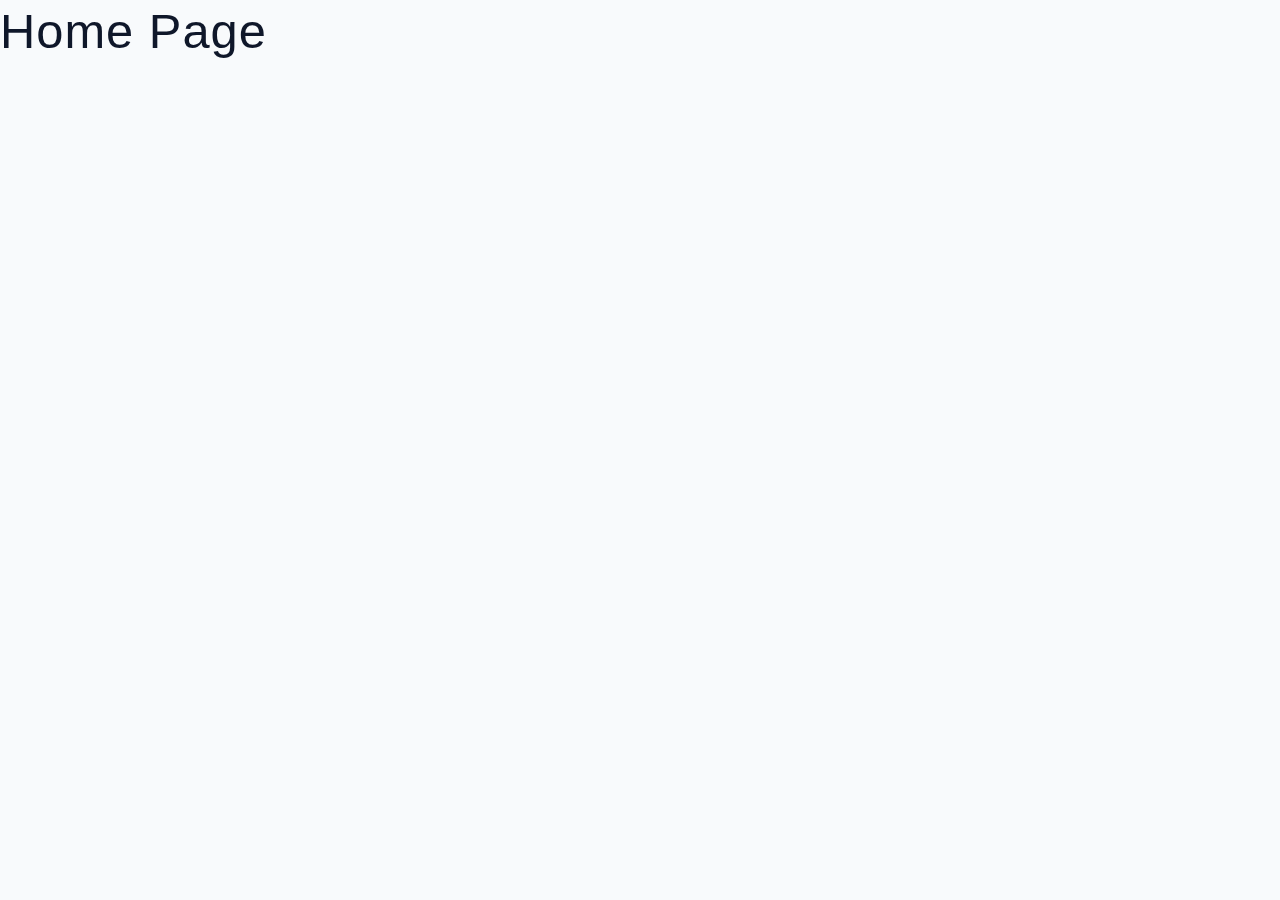
<file: index.html>
<!DOCTYPE html>
<html lang="en">
  <head>
    <meta charset="UTF-8" />
    <meta http-equiv="X-UA-Compatible" content="IE=edge" />
    <meta name="viewport" content="width=device-width, initial-scale=1.0" />
    <title>Simply Recipes || Starter</title>
    <!-- favicon -->
    <link rel="shortcut icon" href="./assets/favicon.ico" type="image/x-icon" />
    <!-- normalize -->
    <link rel="stylesheet" href="./css/normalize.css" />
    <!-- font-awesome -->
    <link
      rel="stylesheet"
      href="https://cdnjs.cloudflare.com/ajax/libs/font-awesome/5.14.0/css/all.min.css"
    />
    <!-- main css -->
    <link rel="stylesheet" href="./css/main.css" />
  </head>
  <body>
   <h1>Home Page </h1>
    
  </body>
</html>
</file>
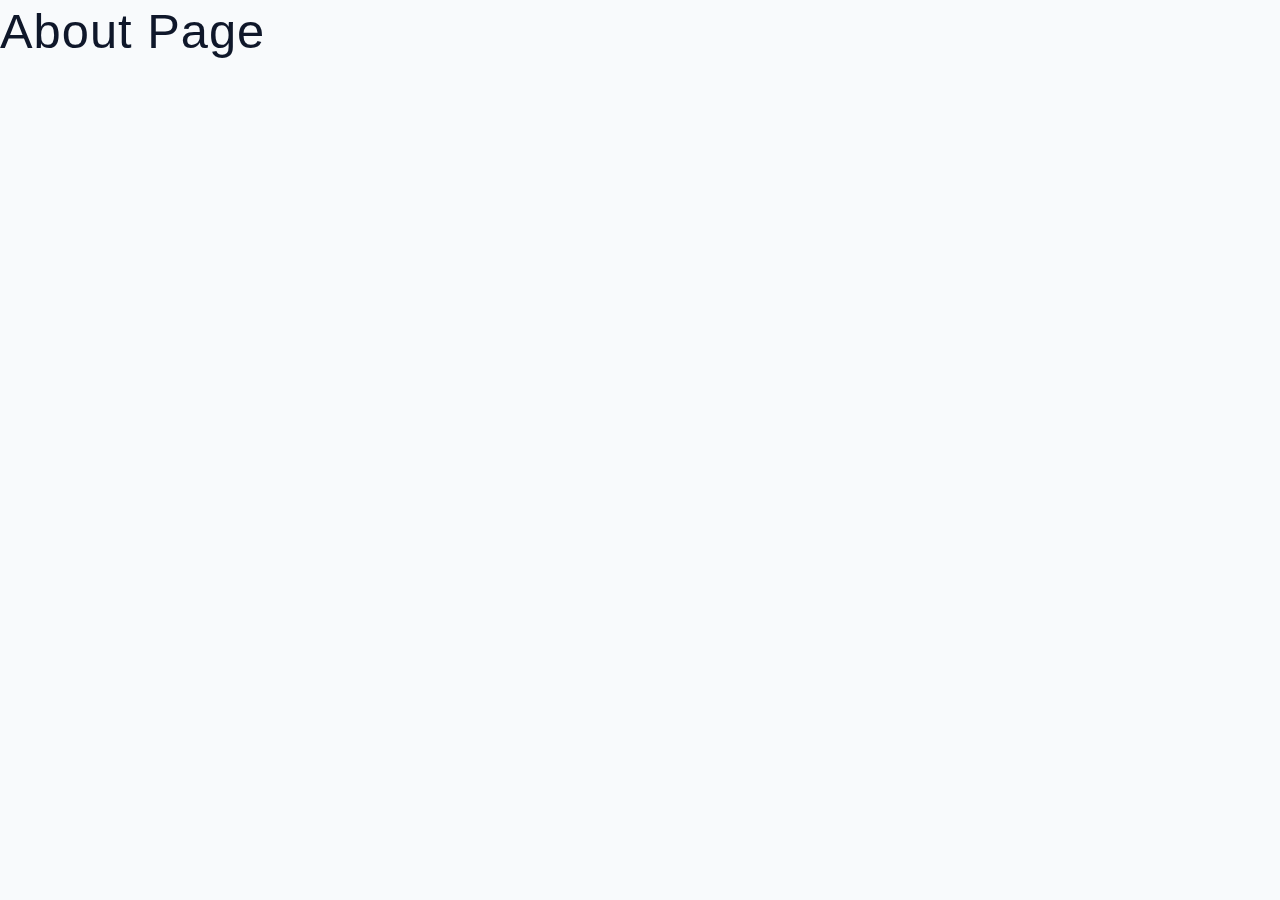
<file: about.html>
<!DOCTYPE html>
<html lang="en">
  <head>
    <meta charset="UTF-8" />
    <meta http-equiv="X-UA-Compatible" content="IE=edge" />
    <meta name="viewport" content="width=device-width, initial-scale=1.0" />
    <title>About || Starter</title>
    <!-- favicon -->
    <link rel="shortcut icon" href="./assets/favicon.ico" type="image/x-icon" />
    <!-- normalize -->
    <link rel="stylesheet" href="./css/normalize.css" />
    <!-- font-awesome -->
    <link
      rel="stylesheet"
      href="https://cdnjs.cloudflare.com/ajax/libs/font-awesome/5.14.0/css/all.min.css" />
    <!-- main css -->
    <link rel="stylesheet" href="./css/main.css" />
  </head>
  <body>
    <h1>About Page</h1>
  </body>
</html>
</file>
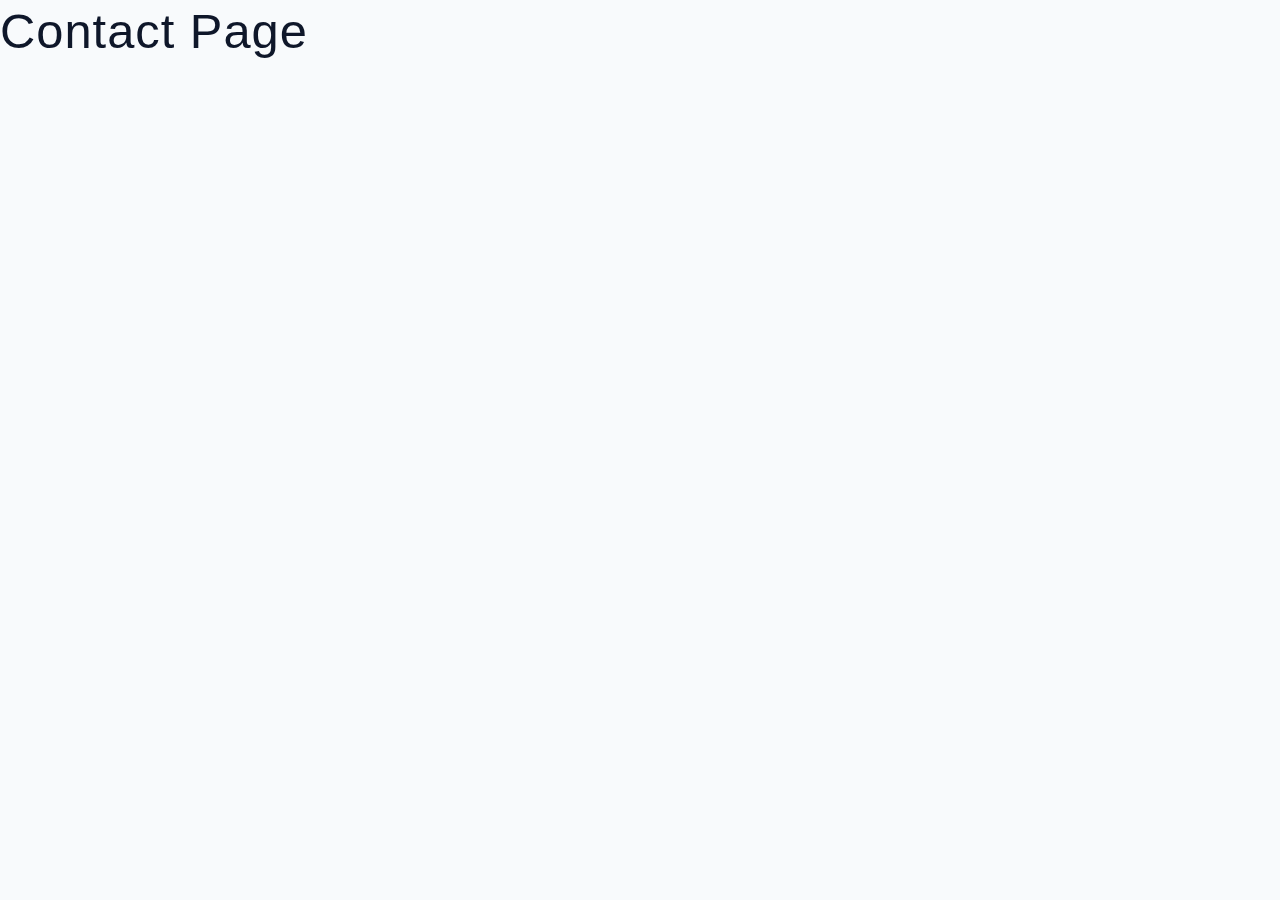
<file: contact.html>
<!DOCTYPE html>
<html lang="en">
  <head>
    <meta charset="UTF-8" />
    <meta http-equiv="X-UA-Compatible" content="IE=edge" />
    <meta name="viewport" content="width=device-width, initial-scale=1.0" />
    <title>Contact || Starter</title>
    <!-- favicon -->
    <link rel="shortcut icon" href="./assets/favicon.ico" type="image/x-icon" />
    <!-- normalize -->
    <link rel="stylesheet" href="./css/normalize.css" />
    <!-- font-awesome -->
    <link
      rel="stylesheet"
      href="https://cdnjs.cloudflare.com/ajax/libs/font-awesome/5.14.0/css/all.min.css" />
    <!-- main css -->
    <link rel="stylesheet" href="./css/main.css" />
  </head>
  <body>
    <h1>Contact Page</h1>
  </body>
</html>
</file>
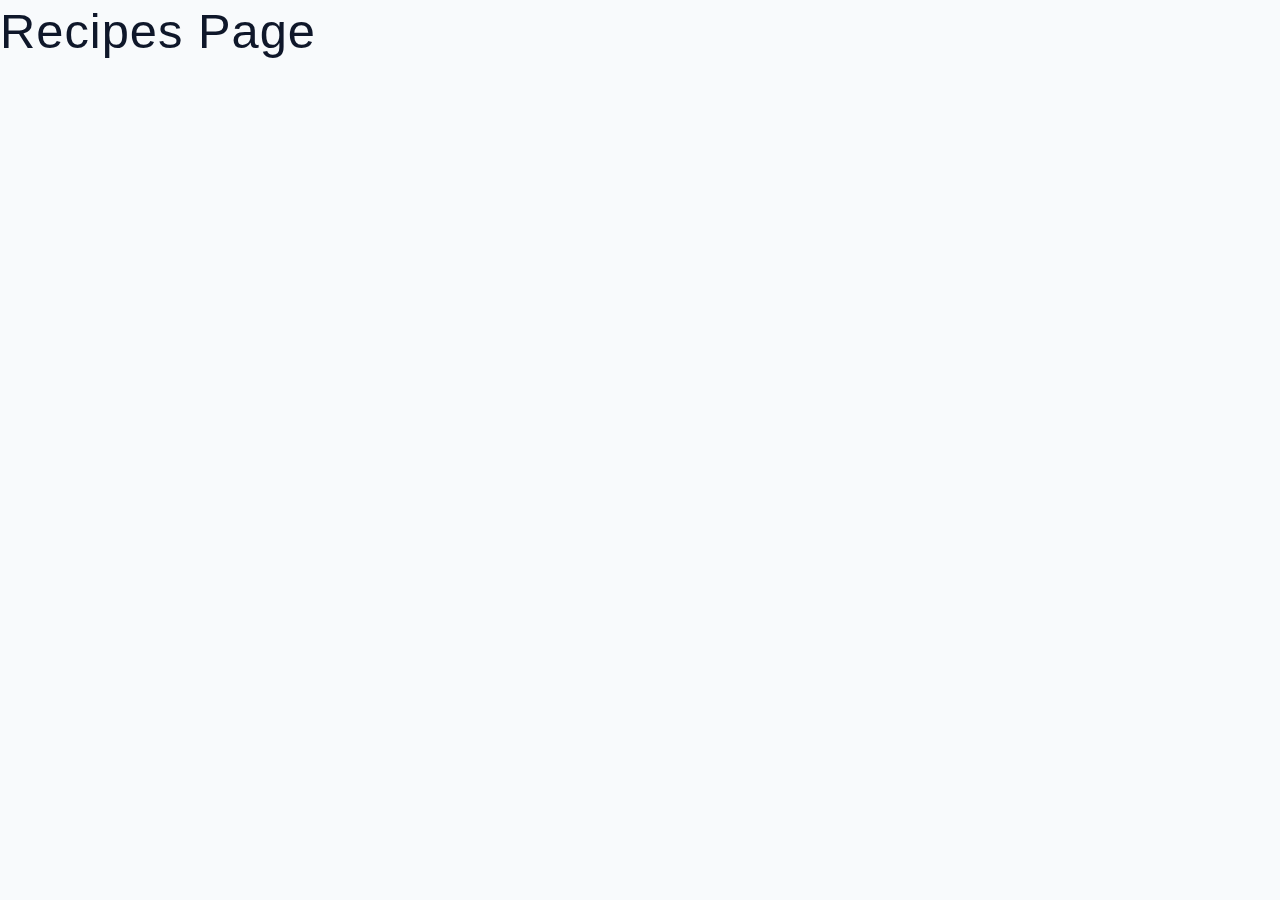
<file: recipes.html>
<!DOCTYPE html>
<html lang="en">
  <head>
    <meta charset="UTF-8" />
    <meta http-equiv="X-UA-Compatible" content="IE=edge" />
    <meta name="viewport" content="width=device-width, initial-scale=1.0" />
    <title>Recipes || Starter</title>
    <!-- favicon -->
    <link rel="shortcut icon" href="./assets/favicon.ico" type="image/x-icon" />
    <!-- normalize -->
    <link rel="stylesheet" href="./css/normalize.css" />
    <!-- font-awesome -->
    <link
      rel="stylesheet"
      href="https://cdnjs.cloudflare.com/ajax/libs/font-awesome/5.14.0/css/all.min.css" />
    <!-- main css -->
    <link rel="stylesheet" href="./css/main.css" />
  </head>
  <body>
    <h1>Recipes Page</h1>
  </body>
</html>
</file>
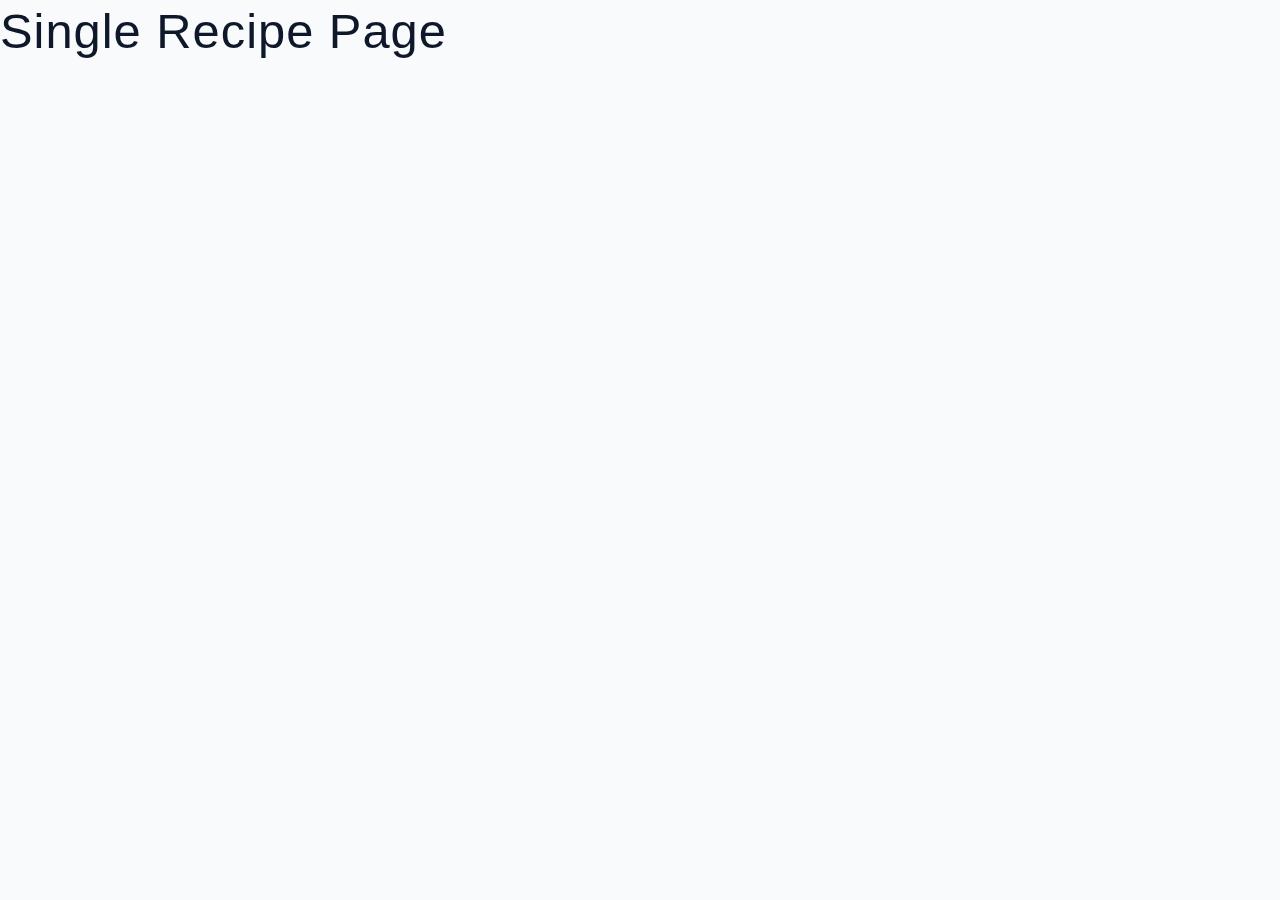
<file: single-recipe.html>
<!DOCTYPE html>
<html lang="en">
  <head>
    <meta charset="UTF-8" />
    <meta http-equiv="X-UA-Compatible" content="IE=edge" />
    <meta name="viewport" content="width=device-width, initial-scale=1.0" />
    <title>Single Recipe || Starter</title>
    <!-- favicon -->
    <link rel="shortcut icon" href="./assets/favicon.ico" type="image/x-icon" />
    <!-- normalize -->
    <link rel="stylesheet" href="./css/normalize.css" />
    <!-- font-awesome -->
    <link
      rel="stylesheet"
      href="https://cdnjs.cloudflare.com/ajax/libs/font-awesome/5.14.0/css/all.min.css"
    />
    <!-- main css -->
    <link rel="stylesheet" href="./css/main.css" />
  </head>
  <body>
   <h1>Single Recipe Page</h1>
    
  </body>
</html>
</file>
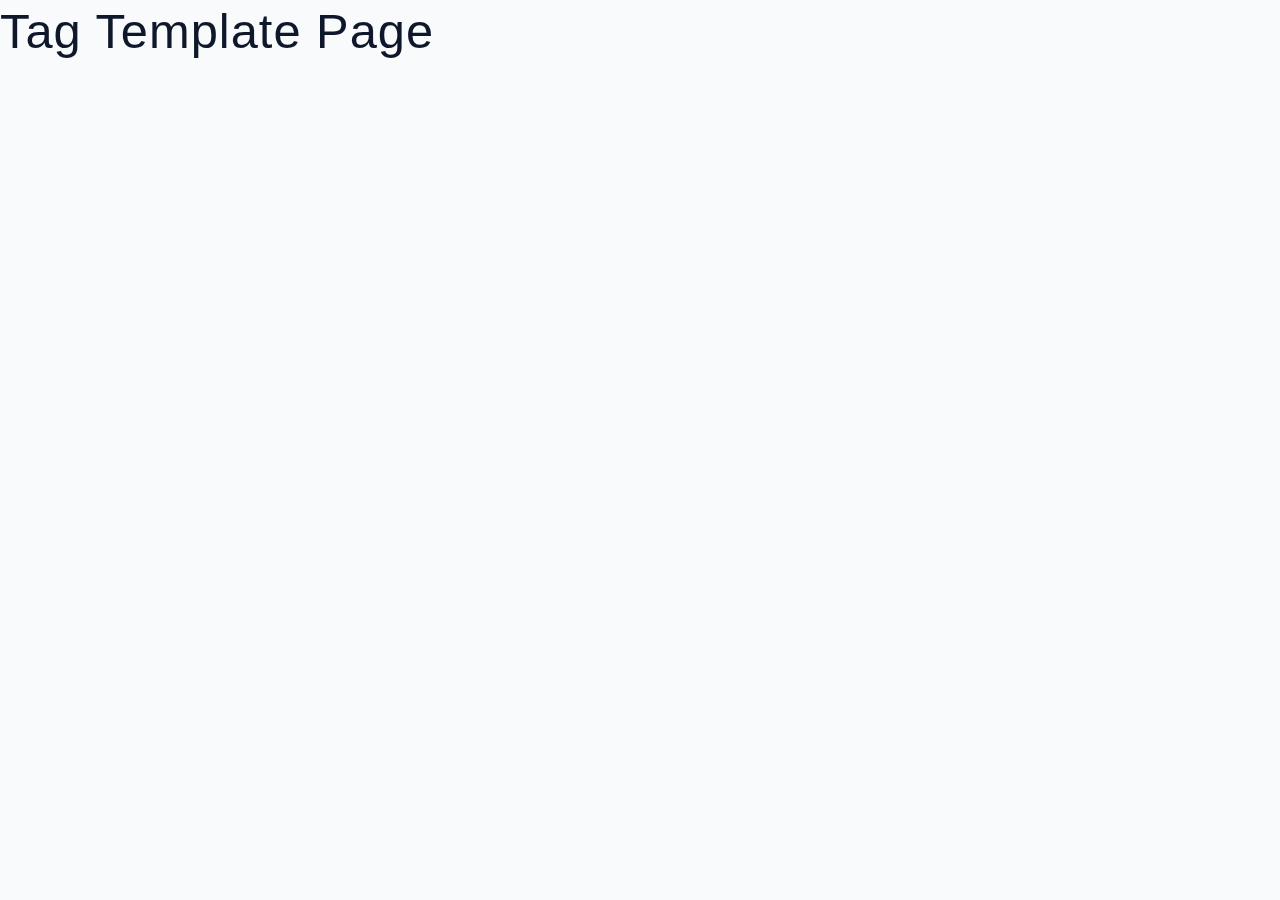
<file: tag-template.html>
<!DOCTYPE html>
<html lang="en">
  <head>
    <meta charset="UTF-8" />
    <meta http-equiv="X-UA-Compatible" content="IE=edge" />
    <meta name="viewport" content="width=device-width, initial-scale=1.0" />
    <title>Beef|| Starter</title>
    <!-- favicon -->
    <link rel="shortcut icon" href="./assets/favicon.ico" type="image/x-icon" />
    <!-- normalize -->
    <link rel="stylesheet" href="./css/normalize.css" />
    <!-- font-awesome -->
    <link
      rel="stylesheet"
      href="https://cdnjs.cloudflare.com/ajax/libs/font-awesome/5.14.0/css/all.min.css" />
    <!-- main css -->
    <link rel="stylesheet" href="./css/main.css" />
  </head>
  <body>
    <h1>Tag Template Page</h1>
  </body>
</html>
</file>
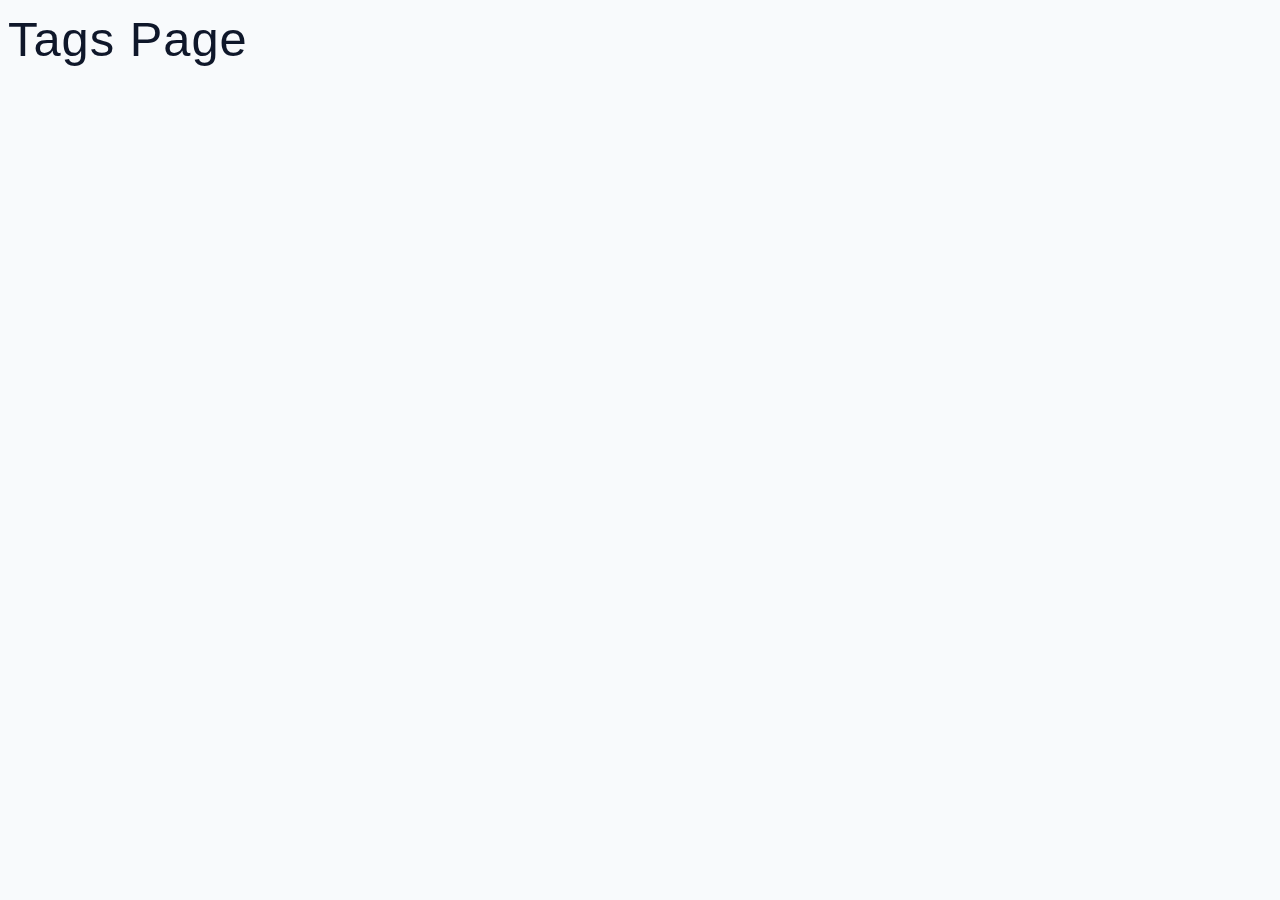
<file: tags.html>
<!DOCTYPE html>
<html lang="en">
  <head>
    <meta charset="UTF-8" />
    <meta name="viewport" content="width=device-width, initial-scale=1.0" />
    <title>Tags || Starter</title>
    <link
      rel="shortcut icon"
      href="./assets/favicon.ico"
      type="image/x-icon"
      <link
      rel="stylesheet"
      href="/css/normalize.css" />
    <link
      rel="stylesheet"
      href="https://cdnjs.cloudflare.com/ajax/libs/font-awesome/5.14.0/css/all.min.css" />
    <link rel="stylesheet" href="./css/main.css" />
  </head>
  <body>
    <h1>Tags Page</h1>
  </body>
</html>
</file>
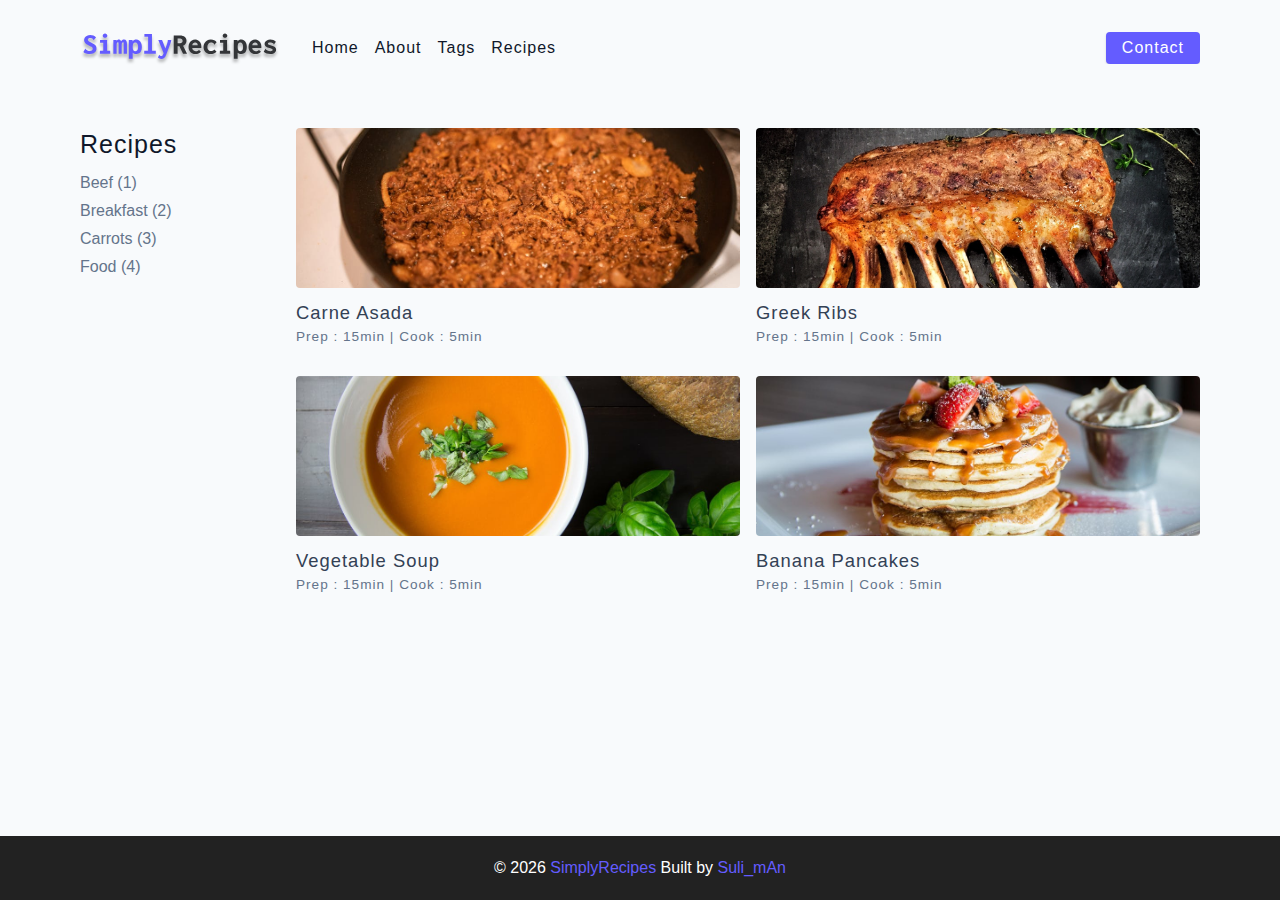
<file: html/recipes.html>
<!DOCTYPE html>
<html lang="en">
  <head>
    <meta charset="UTF-8" />
    <meta name="viewport" content="width=device-width, initial-scale=1.0" />
    <title>Recipes || Starter</title>
    <link
      rel="shortcut icon"
      href="/assets/design/favicon.ico"
      type="image/x-icon" />
    <link
      rel="stylesheet"
      href="https://cdnjs.cloudflare.com/ajax/libs/font-awesome/5.14.0/css/all.min.css" />
    <link rel="stylesheet" href="/css/style.css" />
  </head>
  <body>
    <!-- NAV BAR -->
    <nav class="navbar">
      <!-- NAV CENTER -->
      <div class="nav-center">
        <!-- NAV HEADER -->
        <div class="nav-header">
          <!-- HOME/LOGO -->
          <a href="index.html" class="nav-logo">
            <!-- LOGO SVG -->
            <img src="/assets/svg/logo.svg" alt="simply recipes" />
          </a>
          <!-- SIDEBAR BUTTON -->
          <button type="button" class="nav-btn btn" title="sidebar">
            <i class="fas fa-align-justify"></i>
          </button>
        </div>
        <!-- NAV HEADER -->

        <!-- NAV LINK -->
        <div class="nav-links">
          <a href="/index.html" class="nav-link">home</a>
          <a href="/html/about.html" class="nav-link">about</a>
          <a href="/html/tags.html" class="nav-link">tags</a>
          <a href="/html/recipes.html" class="nav-link">recipes</a>

          <div class="nav-link contact-link">
            <a href="/html/contact.html" class="btn">contact</a>
          </div>
        </div>
        <!-- NAV LINK END -->
      </div>
      <!-- NAV CENTER END -->
    </nav>
    <!-- NAV BAR END -->

    <main class="page">
      <section class="recipes-container">
        <!-- tag container -->
        <div class="tags-container">
          <h4>recipes</h4>
          <div class="tags-list">
            <a href="/html/tag-template.html">Beef (1)</a>
            <a href="/html/tag-template.html">Breakfast (2)</a>
            <a href="/html/tag-template.html">Carrots (3)</a>
            <a href="/html/tag-template.html">Food (4)</a>
          </div>
        </div>
        <!-- end of tag container -->
        <!-- recipes list -->
        <div class="recipes-list">
          <!-- single recipe -->
          <a href="/html/single-recipe.html" class="recipe">
            <img
              src="/assets/image/recipes/recipe-1.jpeg"
              class="img recipe-img"
              alt="" />
            <h5>Carne Asada</h5>
            <p>Prep : 15min | Cook : 5min</p>
          </a>
          <!-- end of single recipe -->
          <!-- single recipe -->
          <a href="/html/single-recipe.html" class="recipe">
            <img
              src="/assets/image/recipes/recipe-2.jpeg"
              class="img recipe-img"
              alt="" />
            <h5>Greek Ribs</h5>
            <p>Prep : 15min | Cook : 5min</p>
          </a>
          <!-- end of single recipe -->
          <!-- single recipe -->
          <a href="/html/single-recipe.html" class="recipe">
            <img
              src="/assets/image/recipes/recipe-3.jpeg"
              class="img recipe-img"
              alt="" />
            <h5>Vegetable Soup</h5>
            <p>Prep : 15min | Cook : 5min</p>
          </a>
          <!-- end of single recipe -->
          <!-- single recipe -->
          <a href="/html/single-recipe.html" class="recipe">
            <img
              src="/assets/image/recipes/recipe-4.jpeg"
              class="img recipe-img"
              alt="" />
            <h5>Banana Pancakes</h5>
            <p>Prep : 15min | Cook : 5min</p>
          </a>
          <!-- end of single recipe -->
        </div>
      </section>
    </main>
    <!-- end of main -->

    <!-- FOOTER -->
    <footer class="page-footer">
      <p>
        &copy; <span id="date"></span>
        <span class="footer-logo">SimplyRecipes</span> Built by
        <a href="https://github.com/SulimAnxO1">Suli_mAn</a>
      </p>
    </footer>
    <!-- FOOTER END -->

    <!-- JS -->
    <script src="/script.js"></script>
  </body>
</html>
</file>
<file: css/main.css>
/* BASIC RESET */
*,
::after,
::before {
  box-sizing: border-box;
}

/* FONT */
@import url("https://fonts.googleapis.com/css2?family=Roboto:wght@400;500;600&family=Montserrat&display=swap");
html {
  font-size: 100%;
}

/* CSS VARIABLES */
:root {
  /* colors */
  --primary-100: #e2e0ff;
  --primary-200: #c1beff;
  --primary-300: #a29dff;
  --primary-400: #837dff;
  --primary-500: #645cff;
  --primary-600: #504acc;
  --primary-700: #3c3799;
  --primary-800: #282566;
  --primary-900: #141233;

  /* grey */
  --grey-50: #f8fafc;
  --grey-100: #f1f5f9;
  --grey-200: #e2e8f0;
  --grey-300: #cbd5e1;
  --grey-400: #94a3b8;
  --grey-500: #64748b;
  --grey-600: #475569;
  --grey-700: #334155;
  --grey-800: #1e293b;
  --grey-900: #0f172a;
  /* rest of the colors */
  --black: #222;
  --white: #fff;
  --red-light: #f8d7da;
  --red-dark: #842029;
  --green-light: #d1e7dd;
  --green-dark: #0f5132;

  /* fonts  */
  --headingFont: "Roboto", sans-serif;
  --bodyFont: "Nunito", sans-serif;
  --smallText: 0.7em;
  /* rest of the vars */
  --backgroundColor: var(--grey-50);
  --textColor: var(--grey-900);
  --borderRadius: 0.25rem;
  --letterSpacing: 1px;
  --transition: 0.3s ease-in-out all;
  --max-width: 1120px;
  --fixed-width: 600px;

  /* box shadow*/
  --shadow-1: 0 1px 3px 0 rgba(0, 0, 0, 0.1), 0 1px 2px 0 rgba(0, 0, 0, 0.06);
  --shadow-2: 0 4px 6px -1px rgba(0, 0, 0, 0.1),
    0 2px 4px -1px rgba(0, 0, 0, 0.06);
  --shadow-3: 0 10px 15px -3px rgba(0, 0, 0, 0.1),
    0 4px 6px -2px rgba(0, 0, 0, 0.05);
  --shadow-4: 0 20px 25px -5px rgba(0, 0, 0, 0.1),
    0 10px 10px -5px rgba(0, 0, 0, 0.04);
}

body {
  background: var(--backgroundColor);
  font-family: var(--bodyFont);
  font-weight: 400;
  line-height: 1.75;
  color: var(--textColor);
}

p {
  margin-top: 0;
  margin-bottom: 1.5rem;
  max-width: 40em;
}

h1,
h2,
h3,
h4,
h5 {
  margin: 0;
  margin-bottom: 1.38rem;
  font-family: var(--headingFont);
  font-weight: 400;
  line-height: 1.3;
  text-transform: capitalize;
  letter-spacing: var(--letterSpacing);
}

h1 {
  margin-top: 0;
  font-size: 3.052rem;
}

h2 {
  font-size: 2.441rem;
}

h3 {
  font-size: 1.953rem;
}

h4 {
  font-size: 1.563rem;
}

h5 {
  font-size: 1.25rem;
}

small,
.text-small {
  font-size: var(--smallText);
}

a {
  text-decoration: none;
}
ul {
  list-style-type: none;
  padding: 0;
}

.img {
  width: 100%;
  display: block;
  object-fit: cover;
}
/* buttons */

.btn {
  cursor: pointer;
  color: var(--white);
  background: var(--primary-500);
  border: transparent;
  border-radius: var(--borderRadius);
  letter-spacing: var(--letterSpacing);
  padding: 0.375rem 0.75rem;
  box-shadow: var(--shadow-1);
  transition: var(--transition);
  text-transform: capitalize;
  display: inline-block;
}
.btn:hover {
  background: var(--primary-700);
  box-shadow: var(--shadow-3);
}
.btn-hipster {
  color: var(--primary-500);
  background: var(--primary-200);
}
.btn-hipster:hover {
  color: var(--primary-200);
  background: var(--primary-700);
}
.btn-block {
  width: 100%;
}

/* alerts */
.alert {
  padding: 0.375rem 0.75rem;
  margin-bottom: 1rem;
  border-color: transparent;
  border-radius: var(--borderRadius);
}

.alert-danger {
  color: var(--red-dark);
  background: var(--red-light);
}
.alert-success {
  color: var(--green-dark);
  background: var(--green-light);
}
/* form */

.form {
  width: 90vw;
  max-width: var(--fixed-width);
  background: var(--white);
  border-radius: var(--borderRadius);
  box-shadow: var(--shadow-2);
  padding: 2rem 2.5rem;
  margin: 3rem auto;
}
.form-label {
  display: block;
  font-size: var(--smallText);
  margin-bottom: 0.5rem;
  text-transform: capitalize;
  letter-spacing: var(--letterSpacing);
}
.form-input,
.form-textarea {
  width: 100%;
  padding: 0.375rem 0.75rem;
  border-radius: var(--borderRadius);
  background: var(--backgroundColor);
  border: 1px solid var(--grey-200);
}

.form-row {
  margin-bottom: 1rem;
}

.form-textarea {
  height: 7rem;
}
::placeholder {
  font-family: inherit;
  color: var(--grey-400);
}
.form-alert {
  color: var(--red-dark);
  letter-spacing: var(--letterSpacing);
  text-transform: capitalize;
}
/* alert */

@keyframes spinner {
  to {
    transform: rotate(360deg);
  }
}

.loading {
  width: 6rem;
  height: 6rem;
  border: 5px solid var(--grey-400);
  border-radius: 50%;
  border-top-color: var(--primary-500);
  animation: spinner 0.6s linear infinite;
}
.loading {
  margin: 0 auto;
}
/* title */

.title {
  text-align: center;
}

.title-underline {
  background: var(--primary-500);
  width: 7rem;
  height: 0.25rem;
  margin: 0 auto;
  margin-top: -1rem;
}

/*
=============== 
Navbar
===============
*/

.navbar {
  display: flex;
  align-items: center;
  justify-content: center;
}
.nav-center {
  width: 90vw;
  max-width: var(--max-width);
}
.nav-header {
  height: 6rem;
  display: flex;
  justify-content: space-between;
  align-items: center;
}
.nav-header img {
  width: 200px;
}
.nav-logo {
  display: flex;
  align-items: flex-end;
}

.nav-btn {
  padding: 0.15rem 0.75rem;
}
.nav-btn i {
  font-size: 1.25rem;
}
.nav-links {
  height: 0;
  overflow: hidden;
  display: flex;
  flex-direction: column;
  transition: var(--transition);
}
.show-links {
  height: 23.9375rem;
}

.nav-link {
  display: block;
  text-align: center;
  font-size: 1.25rem;
  text-transform: capitalize;
  color: var(--grey-900);
  letter-spacing: var(--letterSpacing);
  padding: 1rem 0;
  border-top: 1px solid var(--grey-500);
  transition: var(--transition);
}
.nav-link:hover {
  color: var(--primary-500);
}

.contact-link a {
  padding: 0.15rem 1rem;
}

@media screen and (min-width: 992px) {
  .navbar {
    height: 6rem;
  }
  .nav-center {
    display: flex;
    align-items: center;
  }
  .nav-header {
    padding: 0;
    margin-right: 2rem;
    height: auto;
  }

  .nav-btn {
    display: none;
  }
  .nav-links {
    height: auto !important;
    flex-direction: row;
    align-items: center;
    width: 100%;
  }
  .nav-link {
    padding: 0;
    border-top: none;
    margin-right: 1rem;
    font-size: 1rem;
  }
  .contact-link {
    margin-right: 0;
    margin-left: auto;
  }
}
/*
=============== 
Page
===============
*/

.page {
  width: 90vw;
  max-width: var(--max-width);
  margin: 0 auto;
}
.page {
  padding-top: 2rem;
  min-height: calc(100vh - (6rem + 4rem));
}
/*
=============== 
Footer
===============
*/

.page-footer {
  text-align: center;
  height: 4rem;
  display: flex;
  align-items: center;
  justify-content: center;
  background: var(--black);
  color: var(--white);
}
.page-footer h5 {
  margin-top: 0;
  margin-bottom: 0;
}
.page-footer p {
  margin-bottom: 0;
}
.page-footer .footer-logo,
.page-footer a {
  color: var(--primary-500);
}
/*
=============== 
Hero
===============
*/

.hero {
  height: 40vh;
  position: relative;
  margin-bottom: 2rem;
  background: url("../assets/main.jpeg") center/cover no-repeat;
  border-radius: var(--borderRadius);
}
.hero-container {
  position: absolute;
  top: 0;
  left: 0;
  width: 100%;
  height: 100%;
  display: flex;
  align-items: center;
  justify-content: center;
  background: rgba(0, 0, 0, 0.4);
  border-radius: var(--borderRadius);
}
.hero-text {
  color: var(--white);
  text-align: center;
}

@media only screen and (min-width: 768px) {
  .hero-text h1 {
    font-size: 4rem;
    margin-bottom: 0;
  }
}

/*
=============== 
Recipes 
===============
*/

.recipes-container {
  display: grid;
  gap: 2rem 1rem;
}

.recipes-list {
  display: grid;
  gap: 2rem 1rem;
  padding-bottom: 3rem;
}
.tags-container {
  order: 1;
  display: flex;
  flex-direction: column;
  padding-bottom: 3rem;
  /* background: blue; */
}
.tags-container h4 {
  margin-bottom: 0.5rem;
  font-weight: 500;
}
.tags-list {
  display: grid;
  grid-template-columns: 1fr 1fr 1fr;
}
.tags-list a {
  text-transform: capitalize;
  display: block;
  color: var(--grey-500);
  transition: var(--transition);
}
.tags-list a:hover {
  color: var(--primary-500);
}
.recipe {
  display: block;
}
.recipe-img {
  height: 15rem;
  border-radius: var(--borderRadius);
  margin-bottom: 1rem;
}
.recipe h5 {
  margin-bottom: 0;
  margin-top: 0.25rem;
  line-height: 1;
  color: var(--grey-700);
}
.recipe p {
  margin-bottom: 0;
  line-height: 1;
  color: var(--grey-500);
  margin-top: 0.5rem;
  letter-spacing: var(--letterSpacing);
}
@media screen and (min-width: 576px) {
  .recipes-list {
    grid-template-columns: 1fr 1fr;
  }
  .recipe-img {
    height: 10rem;
  }
}

@media screen and (min-width: 992px) {
  .recipes-container {
    grid-template-columns: 200px 1fr;
    gap: 1rem;
  }
  .recipes-list {
    grid-template-columns: 1fr 1fr;
  }

  .recipe p {
    font-size: 0.85rem;
  }
  .tags-container {
    order: 0;
    /* background: blue; */
  }
  .tags-list {
    display: grid;
    grid-template-columns: 1fr;
  }
}

@media screen and (min-width: 1200px) {
  .recipe h5 {
    font-size: 1.15rem;
  }
  .recipes-list {
    grid-template-columns: 1fr 1fr 1fr;
  }
}
/*
=============== 
Error
===============
*/
.error-page {
  text-align: center;
  padding-top: 5rem;
}
.error-page h1 {
  font-size: 9rem;
}
/*
=============== 
About Page
===============
*/

.about-page h2 {
  text-transform: none;
  font-weight: bold;
}
.about-page {
  display: grid;
  gap: 2rem 4rem;
  padding-bottom: 3rem;
}
.about-img {
  border-radius: var(--borderRadius);
  height: 300px;
}

@media screen and (min-width: 992px) {
  .about-page {
    grid-template-columns: 1fr 1fr;
    grid-template-rows: 400px;
    align-items: center;
  }
  .about-img {
    height: 100%;
  }
}

.featured-title {
  text-align: center;
}
/*
=============== 
Contact Page
===============
*/
.contact-form {
  width: 100%;
  margin: 0;
}
.contact-container {
  display: grid;
  gap: 2rem 3rem;
  padding-bottom: 3rem;
}
@media screen and (min-width: 992px) {
  .contact-container {
    grid-template-columns: 1fr 450px;
    align-items: center;
  }
}

/*
=============== 
Tags Page
===============
*/

.tags-wrapper {
  display: grid;
  gap: 2rem;
  padding-bottom: 3rem;
}
.tag {
  background: var(--grey-500);
  border-radius: var(--borderRadius);
  text-align: center;
  color: var(--white);
  transition: var(--transition);
  padding: 0.75rem 0;
}
.tag:hover {
  background: var(--primary-500);
}
.tag h5,
.tag p {
  margin-bottom: 0;
}
.tag h5 {
  font-weight: 600;
}
@media screen and (min-width: 576px) {
  .tags-wrapper {
    grid-template-columns: 1fr 1fr;
  }
}
@media screen and (min-width: 992px) {
  .tags-wrapper {
    grid-template-columns: 1fr 1fr 1fr;
  }
}

/*
=============== 
Recipe Template
===============
*/

.recipe-hero {
  display: grid;
  gap: 3rem;
}

.recipe-hero-img {
  height: 300px;
  border-radius: var(--borderRadius);
}
.recipe-info p {
  color: var(--grey-600);
}
.recipe-icons {
  display: grid;
  grid-template-columns: repeat(3, 1fr);
  gap: 1rem;
  margin: 2rem 0;
  text-align: center;
}
.recipe-icons i {
  font-size: 1.5rem;
  color: var(--primary-500);
}
.recipe-icons h5,
.recipe-icons p {
  margin-bottom: 0;
  font-size: 0.85em;
}

.recipe-icons p {
  color: var(--grey-600);
}
.recipe-tags {
  display: flex;
  align-items: center;
  flex-wrap: wrap;
  font-size: 0.7em;
  font-weight: 600;
}
.recipe-tags a {
  background: var(--primary-500);
  border-radius: var(--borderRadius);
  color: var(--white);
  padding: 0.05rem 0.5rem;
  margin: 0 0.25rem;
  text-transform: capitalize;
}
@media screen and (min-width: 992px) {
  .recipe-hero {
    grid-template-columns: 4fr 5fr;
    align-items: center;
  }
}
.recipe-content {
  padding: 3rem 0;
  display: grid;
  gap: 2rem 5rem;
}
@media screen and (min-width: 992px) {
  .recipe-content {
    grid-template-columns: 2fr 1fr;
  }
}
.single-instruction header {
  display: grid;
  grid-template-columns: auto 1fr;
  gap: 1.5rem;
  align-items: center;
}
.single-instruction header p {
  text-transform: uppercase;
  font-weight: 600;
  color: var(--primary-500);
  margin-bottom: 0;
}
.single-instruction > p {
  color: var(--grey-700);
}

.single-instruction header div {
  height: 2px;
  background: var(--grey-300);
}

.second-column {
  display: grid;
  row-gap: 2rem;
}

.single-ingredient {
  border-bottom: 2px solid var(--grey-300);
  padding-bottom: 0.75rem;
  color: var(--grey-700);
}
.single-tool {
  border-bottom: 2px solid var(--grey-300);
  padding-bottom: 0.75rem;
  color: var(--primary-500);
  text-transform: capitalize;
}
</file>
<file: css/style.css>
@import url(/css/boilerplate.css);
@import url(/css/normalize.css);
@import url(/css/from.css);
@import url(/css/navbar.css);
@import url(/css/footer.css);
@import url(/css/button.css);
@import url(/css/hero.css);
@import url(/css/tags.css);
@import url(/css/recipe.css);
@import url(/css/media.css);
@import url(/css/about.css);
</file>
